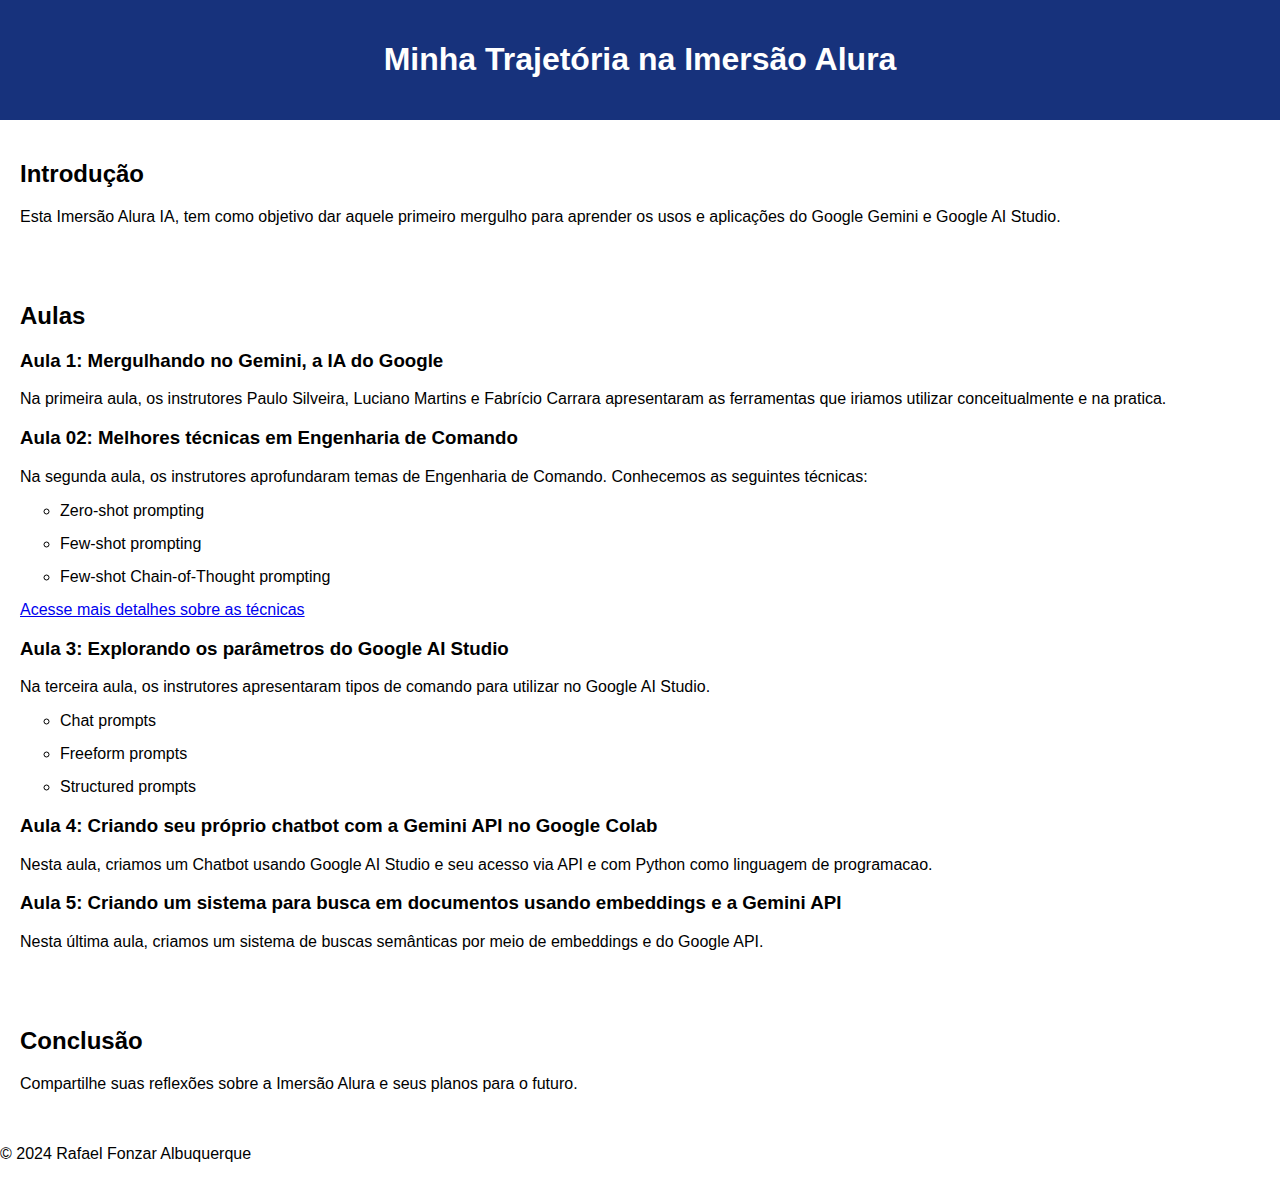
<file: index.html>
<!DOCTYPE html>
<html lang="pt-br">
<head>
    <meta charset="UTF-8">
    <meta name="viewport" content="width=device-width, initial-scale=1.0">
    <title>Minha Trajetória na Imersão Alura</title>
    <link rel="stylesheet" href="assets/style.css">
</head>
<body>
    <header>
        <h1>Minha Trajetória na Imersão Alura</h1>
    </header>

    <main>
        <section id="introducao">
            <h2>Introdução</h2>
            <p>Esta Imersão Alura IA, tem como objetivo dar aquele primeiro mergulho para aprender os usos e aplicações do Google Gemini e Google AI Studio.</p>
        </section>

        <section id="aulas">
            <h2>Aulas</h2>
            <ul>
                <li>
                    <h3>Aula 1: Mergulhando no Gemini, a IA do Google</h3>
                    <p>Na primeira aula, os instrutores Paulo Silveira, Luciano Martins 
                    e Fabrício Carrara apresentaram as ferramentas que iriamos utilizar conceitualmente e na pratica.</p>
                </li>
                <li>
                    <h3>Aula 02: Melhores técnicas em Engenharia de Comando</h3>
                    <p>Na segunda aula, os instrutores aprofundaram temas de Engenharia de Comando. Conhecemos as seguintes técnicas:</p>
                    <ol class="bullet-point">
                        <li>Zero-shot prompting</li>
                        <li>Few-shot prompting</li>
                        <li>Few-shot Chain-of-Thought prompting</li>
                      </ol>
                      <a href="/assets/informacoes-aula-2.html" title="Técnicas de Engenharia de Prompt">Acesse mais detalhes sobre as técnicas</a>
                </li>
                <li>
                    <h3>Aula 3: Explorando os parâmetros do Google AI Studio</h3>
                    <p>Na terceira aula, os instrutores apresentaram tipos de comando para utilizar no Google AI Studio.</p>
                    <ol class="bullet-point">
                        <li>Chat prompts</li>
                        <li>Freeform prompts</li>
                        <li>Structured prompts</li>
                      </ol>
                </li>
                <li>
                    <h3>Aula 4: Criando seu próprio chatbot com a Gemini API no Google Colab</h3>
                    <p>Nesta aula, criamos um Chatbot usando Google AI Studio e seu acesso via API e com Python como linguagem
                        de programacao.
                    </p>
                </li>
                <li>
                    <h3>Aula 5: Criando um sistema para busca em documentos usando embeddings e a Gemini API</h3>
                    <p>Nesta última aula, criamos um sistema de buscas semânticas por meio de embeddings e do Google API.</p>
                </li>
            </ul>
        </section>

        <section id="conclusao">
            <h2>Conclusão</h2>
            <p>Compartilhe suas reflexões sobre a Imersão Alura e seus planos para o futuro.</p>
        </section>
    </main>

    <footer>
        <p>&copy; 2024 Rafael Fonzar Albuquerque</p>
    </footer>
</body>
</html>
</file>
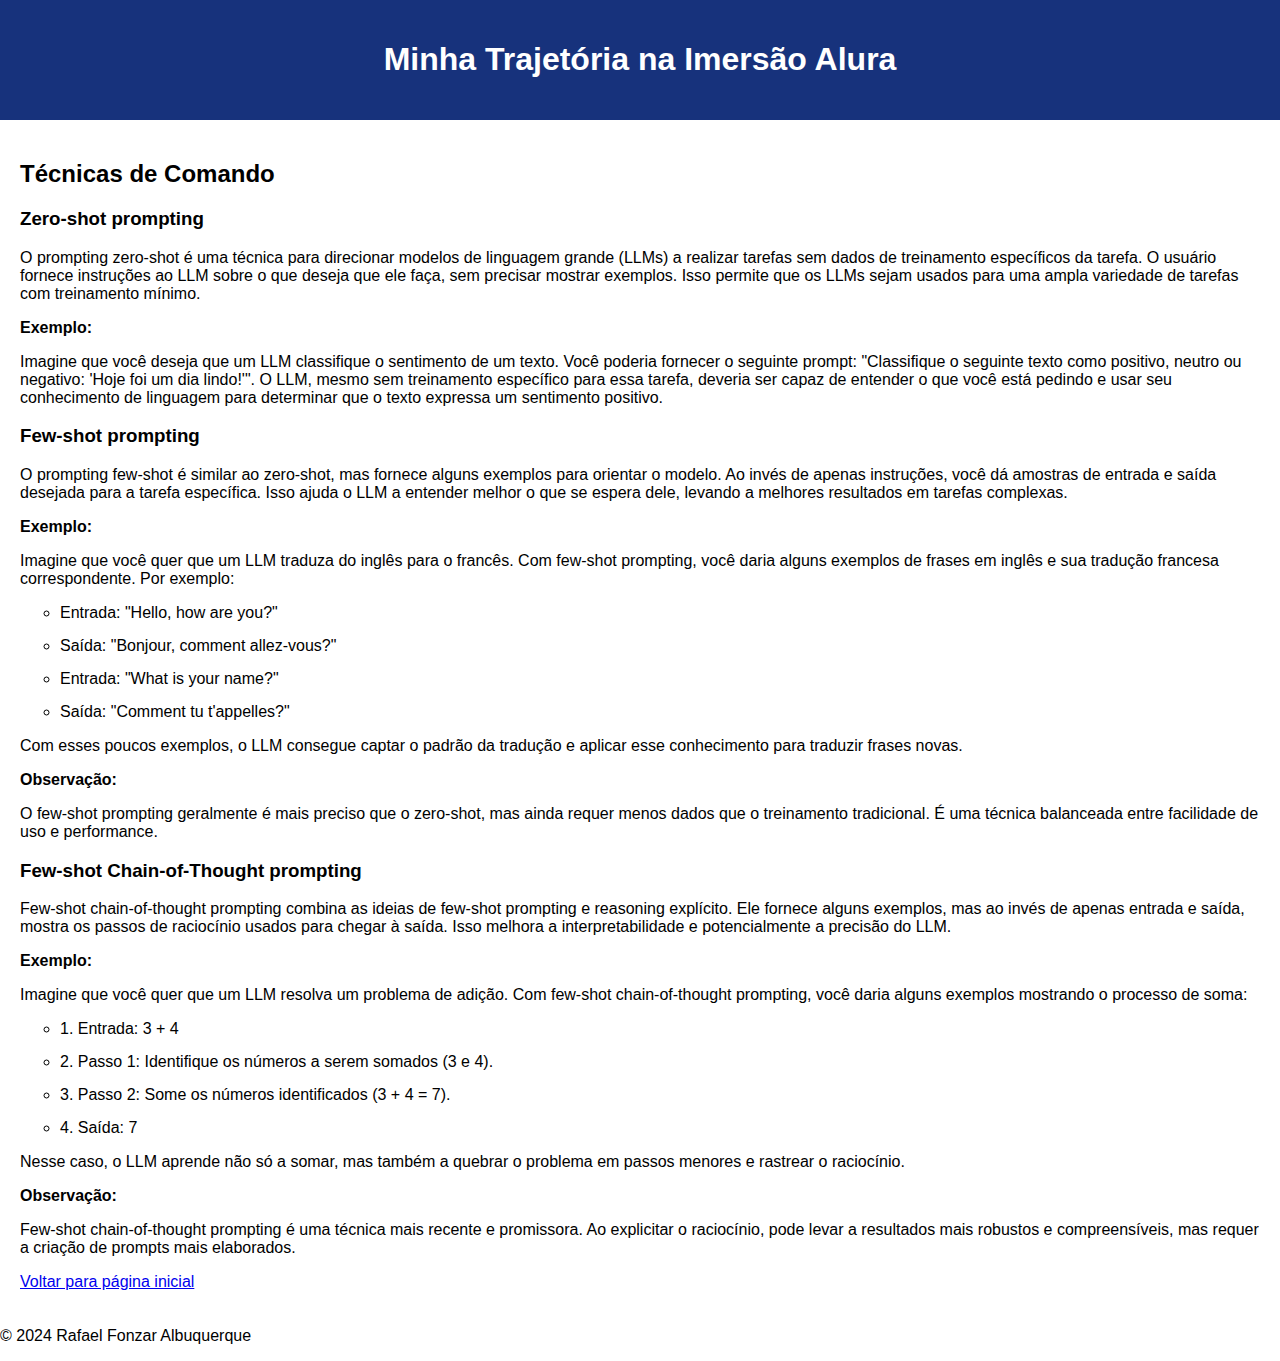
<file: assets/informacoes-aula-2.html>
<!DOCTYPE html>
<html lang="pt-br">
<head>
    <meta charset="UTF-8">
    <meta name="viewport" content="width=device-width, initial-scale=1.0">
    <title>Minha Trajetória na Imersão Alura</title>
    <link rel="stylesheet" href="style.css">
</head>
<body>
    <header>
        <h1>Minha Trajetória na Imersão Alura</h1>
    </header>

    <main>
        <section id="tecnicas-de-comando">
            <h2>Técnicas de Comando</h2>
                <h3>Zero-shot prompting</h3>
                    <p>
                    O prompting zero-shot é uma técnica para direcionar modelos de linguagem grande (LLMs) a realizar tarefas 
                    sem dados de treinamento específicos da tarefa. O usuário fornece instruções ao LLM sobre o que deseja que 
                    ele faça, sem precisar mostrar exemplos. Isso permite que os LLMs sejam usados para uma ampla variedade de 
                    tarefas com treinamento mínimo.</p>
                    <p>
                        <strong>
                            Exemplo:
                        </strong> 
                    </p>
                    <p>
                        Imagine que você deseja que um LLM classifique o sentimento de um texto. Você poderia fornecer o 
                        seguinte prompt: "Classifique o seguinte texto como positivo, neutro ou negativo: 'Hoje foi um dia lindo!'".
                         O LLM, mesmo sem treinamento específico para essa tarefa, deveria ser capaz de entender o que você está 
                         pedindo e usar seu conhecimento de linguagem para determinar que o texto expressa um sentimento positivo.
                    </p>
                <h3>Few-shot prompting</h3>
                    <p>
                        O prompting few-shot é similar ao zero-shot, mas fornece alguns exemplos para orientar o modelo.  
                        Ao invés de apenas instruções, você dá amostras de entrada e saída desejada para a tarefa específica. 
                        Isso ajuda o LLM a entender melhor o que se espera dele, levando a melhores resultados em tarefas 
                        complexas.
                    </p>
                    <p>
                        <strong>
                            Exemplo:
                        </strong> 
                    </p>
                    <p>
                        Imagine que você quer que um LLM traduza do inglês para o francês. Com few-shot prompting, você daria 
                        alguns exemplos de frases em inglês e sua tradução francesa correspondente. Por exemplo:
                    </p>
                    <ol class="bullet-point">
                        <li>Entrada: "Hello, how are you?"</li>
                        <li>Saída: "Bonjour, comment allez-vous?"</li>
                        <li>Entrada: "What is your name?"</li>
                        <li>Saída: "Comment tu t'appelles?"</li>
                    </ol>
                    <p>
                        Com esses poucos exemplos, o LLM consegue captar o padrão da tradução e aplicar esse conhecimento para traduzir frases novas.
                    </p>
                    <p>
                        <strong>
                            Observação:
                        </strong>
                    </p>
                    <p>
                        O few-shot prompting geralmente é mais preciso que o zero-shot, mas ainda requer menos dados que o treinamento tradicional. 
                        É uma técnica balanceada entre facilidade de uso e performance.
                    </p>
                <h3>Few-shot Chain-of-Thought prompting</h3>
                    <p>
                        Few-shot chain-of-thought prompting combina as ideias de few-shot prompting e reasoning explícito.  
                        Ele fornece alguns exemplos, mas ao invés de apenas entrada e saída, mostra os passos de raciocínio 
                        usados para chegar à saída. Isso melhora a interpretabilidade e potencialmente a precisão do LLM.
                    </p>
                    <p>
                        <strong>
                            Exemplo:
                        </strong> 
                    </p>
                    <p>
                        Imagine que você quer que um LLM resolva um problema de adição. Com few-shot chain-of-thought prompting,
                         você daria alguns exemplos mostrando o processo de soma:
                    </p>
                    <ol class="bullet-point">
                        <li>1. Entrada: 3 + 4</li>
                        <li>2. Passo 1: Identifique os números a serem somados (3 e 4).</li>
                        <li>3. Passo 2: Some os números identificados (3 + 4 = 7).</li>
                        <li>4. Saída: 7</li>
                    </ol>
                    <p>
                        Nesse caso, o LLM aprende não só a somar, mas também a quebrar o problema em passos menores e rastrear o raciocínio.
                    </p>
                    <p>
                        <strong>
                            Observação:
                        </strong>
                    </p>
                    <p>
                        Few-shot chain-of-thought prompting é uma técnica mais recente e promissora. Ao explicitar o raciocínio, pode levar a 
                        resultados mais robustos e compreensíveis, mas requer a criação de prompts mais elaborados.
                    </p>
                    <a href="/index.html" title=" Página inicial">Voltar para página inicial</a>
        </section>
    </main>
    <footer>
        <p>&copy; 2024 Rafael Fonzar Albuquerque</p>
    </footer>
</body>
</file>
<file: assets/style.css>
body {
    font-family: sans-serif;
    margin: 0;
    padding: 0;
}

header {
    background-color: #17327c;
    padding: 20px;
}

h1 {
    text-align: center;
    color: white;
}

section {
    padding: 20px;
}

h2 {
    margin-bottom: 20px;
}

ul {
    list-style: none;
    padding: 0;
}

.bullet-point {
    list-style: circle;
}

li {
    margin-bottom: 15px;
}

.destaque {
    background-color: #f8f8f8;
    border: 1px solid #ccc;
    padding: 10px;
}
</file>
